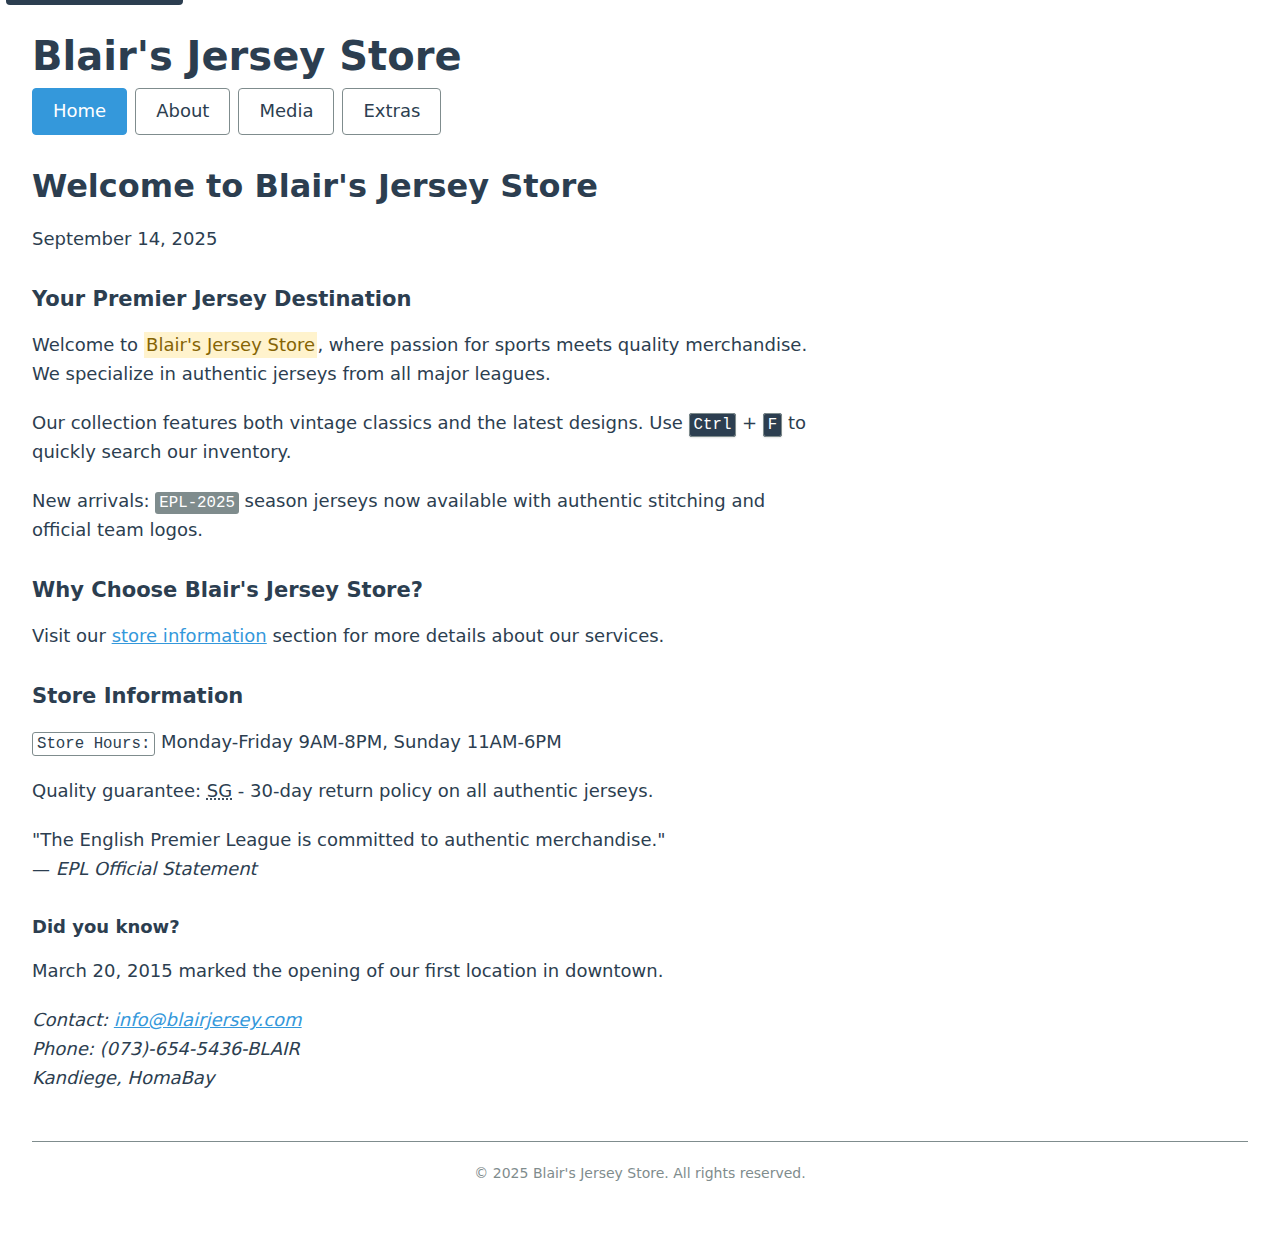
<file: index.html>
<!doctype html>
<html lang="en">
<head>
  <meta charset="utf-8" />
  <title>Blair's Jersey Store - Premium Sports Jerseys</title>
  <meta name="description" content="Blair's Jersey Store - Your premier destination for authentic sports jerseys and custom jerseys from all major leagues." />
  <meta name="viewport" content="width=device-width, initial-scale=1" />
  <link rel="stylesheet" href="assets/css/styles.css">
  <link rel="canonical" href="https://blairbyteworks.github.io/html-practical/"/>

</head>
<body>
  <a href="#main">Skip to content</a>

  <header>
    <h1>Blair's Jersey Store</h1>
    <nav aria-label="Primary">
      <ul>
        <li><a href="index.html" aria-current="page">Home</a></li>
        <li><a href="about.html">About</a></li>
        <li><a href="media.html">Media</a></li>
        <li><a href="extras.html">Extras</a></li>
      </ul>
    </nav>
  </header>

  <main id="main">
    <article>
      <header>
        <h2>Welcome to Blair's Jersey Store</h2>
        <p><time datetime="2025-09-14">September 14, 2025</time></p>
      </header>

      <section>
        <h3>Your Premier Jersey Destination</h3>
        <p>Welcome to <mark>Blair's Jersey Store</mark>, where passion for sports meets quality merchandise. We specialize in authentic jerseys from all major leagues.</p>
        <p>Our collection features both vintage classics and the latest designs. Use <kbd>Ctrl</kbd> + <kbd>F</kbd> to quickly search our inventory.</p>
        <p>New arrivals: <code>EPL-2025</code> season jerseys now available with authentic stitching and official team logos.</p>
      </section>

      <section>
        <h3>Why Choose Blair's Jersey Store?</h3>
        <p>Visit our <a href="#store-info">store information</a> section for more details about our services.</p>
      </section>

      <section id="store-info">
        <h3>Store Information</h3>
        <p><samp>Store Hours:</samp> Monday-Friday 9AM-8PM, Sunday 11AM-6PM</p>
        <p>Quality guarantee: <abbr title="Satisfaction Guaranteed">SG</abbr> - 30-day return policy on all authentic jerseys.</p>
        <blockquote cite="https://shop.premierleague.com/">
          "The English Premier League is committed to authentic merchandise."
          <footer>— <cite>EPL Official Statement</cite></footer>
        </blockquote>
      </section>

      <aside aria-label="Store highlights">
        <h4>Did you know?</h4>
        <p><time datetime="2015-03-20">March 20, 2015</time> marked the opening of our first location in downtown.</p>
      </aside>

      <footer>
        <address>
          Contact: <a href="mailto:info@blairjersey.com">info@blairjersey.com</a><br>
          Phone: (073)-654-5436-BLAIR<br>
          Kandiege, HomaBay
        </address>
      </footer>
    </article>
  </main>

  <footer>
    <p>&copy; <time datetime="2025">2025</time> Blair's Jersey Store. All rights reserved.</p>
  </footer>
</body>
</html>
</file>
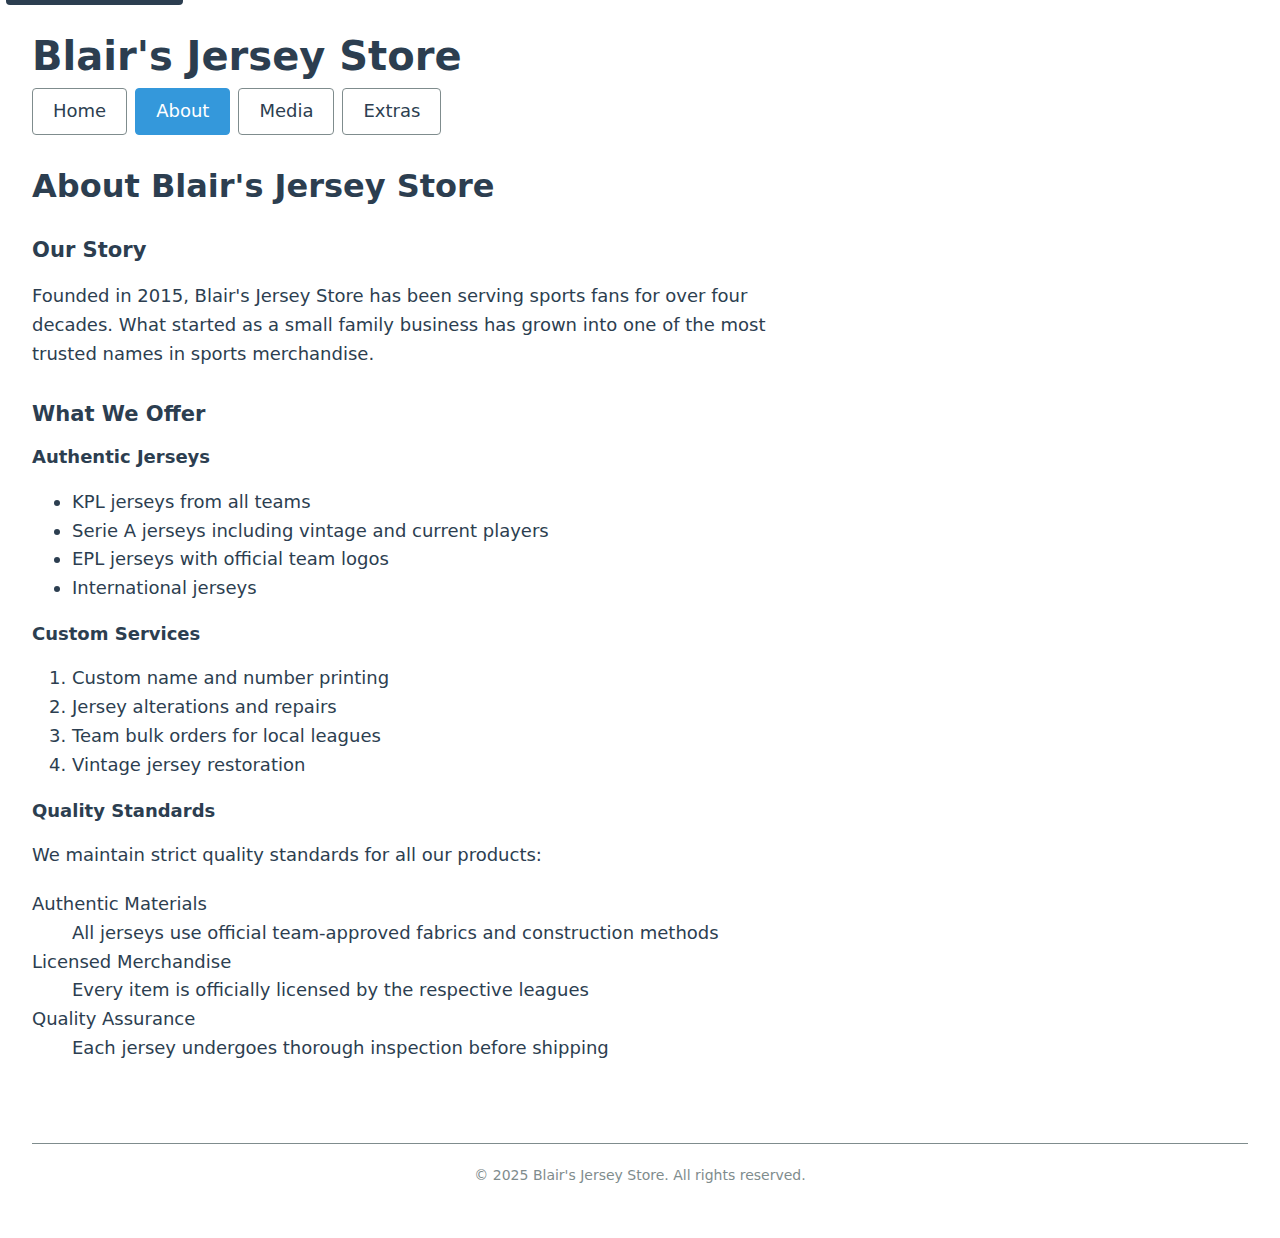
<file: about.html>
<!doctype html>
<html lang="en">
<head>
  <meta charset="utf-8" />
  <title>About Us - Blair's Jersey Store</title>
  <meta name="description" content="Learn about Blair's Jersey Store history, mission, and commitment to providing authentic sports jerseys and merchandise." />
  <meta name="viewport" content="width=device-width, initial-scale=1" />
  <link rel="stylesheet" href="assets/css/styles.css">
  <link rel="canonical" href="https://blairbyteworks.github.io/html-practical/about.html" />
</head>
<body>
  <a href="#main">Skip to content</a>

  <header>
    <h1>Blair's Jersey Store</h1>
    <nav aria-label="Primary">
      <ul>
        <li><a href="index.html">Home</a></li>
        <li><a href="about.html" aria-current="page">About</a></li>
        <li><a href="media.html">Media</a></li>
        <li><a href="extras.html">Extras</a></li>
      </ul>
    </nav>
  </header>

  <main id="main">
    <article>
      <header>
        <h2>About Blair's Jersey Store</h2>
      </header>

      <section>
        <h3>Our Story</h3>
        <p>Founded in 2015, Blair's Jersey Store has been serving sports fans for over four decades. What started as a small family business has grown into one of the most trusted names in sports merchandise.</p>
      </section>

      <section>
        <h3>What We Offer</h3>
        
        <h4>Authentic Jerseys</h4>
        <ul>
          <li>KPL jerseys from all teams</li>
          <li>Serie A jerseys including vintage and current players</li>
          <li>EPL jerseys with official team logos</li>
          <li>International jerseys</li>
        </ul>

        <h4>Custom Services</h4>
        <ol>
          <li>Custom name and number printing</li>
          <li>Jersey alterations and repairs</li>
          <li>Team bulk orders for local leagues</li>
          <li>Vintage jersey restoration</li>
        </ol>

        <h4>Quality Standards</h4>
        <p>We maintain strict quality standards for all our products:</p>
        <dl>
          <dt>Authentic Materials</dt>
          <dd>All jerseys use official team-approved fabrics and construction methods</dd>
          
          <dt>Licensed Merchandise</dt>
          <dd>Every item is officially licensed by the respective leagues</dd>
          
          <dt>Quality Assurance</dt>
          <dd>Each jersey undergoes thorough inspection before shipping</dd>
        </dl>
      </section>
    </article>
  </main>

  <footer>
    <p>&copy; <time datetime="2025">2025</time> Blair's Jersey Store. All rights reserved.</p>
  </footer>
</body>
</html>
</file>
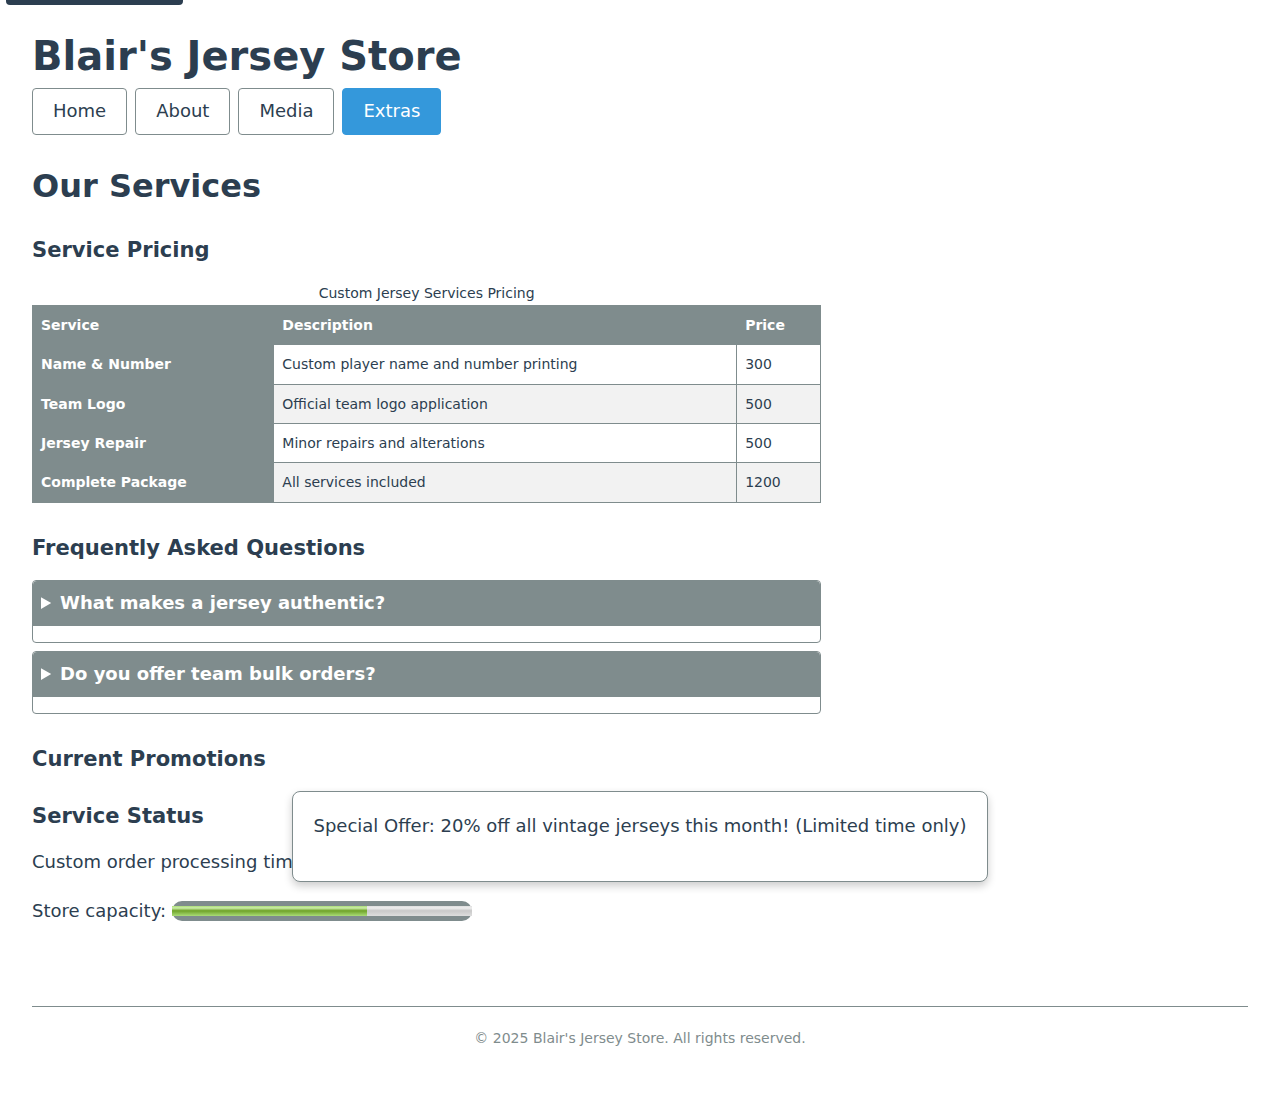
<file: extras.html>
<!doctype html>
<html lang="en">
<head>
  <meta charset="utf-8" />
  <title>Extras - Blair's Jersey Store</title>
  <meta name="description" content="Explore our services including custom jerseys, team orders, repairs, and jersey care at Blair's Jersey Store." />
  <meta name="viewport" content="width=device-width, initial-scale=1" />
  <link rel="stylesheet" href="assets/css/styles.css">
  <link rel="canonical" href="https://blairbyteworks.github.io/html-practical/extras.html" />
</head>
<body>
  <a href="#main">Skip to content</a>

  <header>
    <h1>Blair's Jersey Store</h1>
    <nav aria-label="Primary">
      <ul>
        <li><a href="index.html">Home</a></li>
        <li><a href="about.html">About</a></li>
        <li><a href="media.html">Media</a></li>
        <li><a href="extras.html" aria-current="page">Extras</a></li>
      </ul>
    </nav>
  </header>

  <main id="main">
    <article>
      <header>
        <h2>Our Services</h2>
      </header>

      <section>
        <h3>Service Pricing</h3>
        
        <table>
          <caption>Custom Jersey Services Pricing</caption>
          <thead>
            <tr>
              <th scope="col">Service</th>
              <th scope="col">Description</th>
              <th scope="col">Price</th>
            </tr>
          </thead>
          <tbody>
            <tr>
              <th scope="row">Name & Number</th>
              <td>Custom player name and number printing</td>
              <td>300</td>
            </tr>
            <tr>
              <th scope="row">Team Logo</th>
              <td>Official team logo application</td>
              <td>500</td>
            </tr>
            <tr>
              <th scope="row">Jersey Repair</th>
              <td>Minor repairs and alterations</td>
              <td>500</td> 
            </tr>
            <tr>
              <th scope="row">Complete Package</th>
              <td>All services included</td>
              <td>1200</td>
            </tr>
          </tbody>
        </table>
      </section>

      <section>
        <h3>Frequently Asked Questions</h3>
        
        <details>
          <summary>What makes a jersey authentic?</summary>
          <p>Authentic jerseys use official team-approved materials, construction methods, and are licensed by the respective leagues. They feature high-quality stitching, accurate team colors, and official logos.</p>
        </details>
        
        <details>
          <summary>Do you offer team bulk orders?</summary>
          <p>Yes, we specialize in team bulk orders for local leagues, schools, and organizations. Contact us for special pricing on orders of 10 or more jerseys.</p>
        </details>
      </section>

      <section>
        <h3>Current Promotions</h3>
        
        <dialog open>
          <p>Special Offer: 20% off all vintage jerseys this month! (Limited time only)</p>
        </dialog>
      </section>

      <section>
        <h3>Service Status</h3>
        
        <p>Custom order processing time: <progress value="3" max="5">3 out of 5 days</progress></p>
        <p>Store capacity: <meter min="0" max="100" low="30" high="80" optimum="50" value="65">65% capacity</meter></p>
      </section>
    </article>
  </main>

  <footer>
    <p>&copy; <time datetime="2025">2025</time> Blair's Jersey Store. All rights reserved.</p>
  </footer>
</body>
</html>
</file>
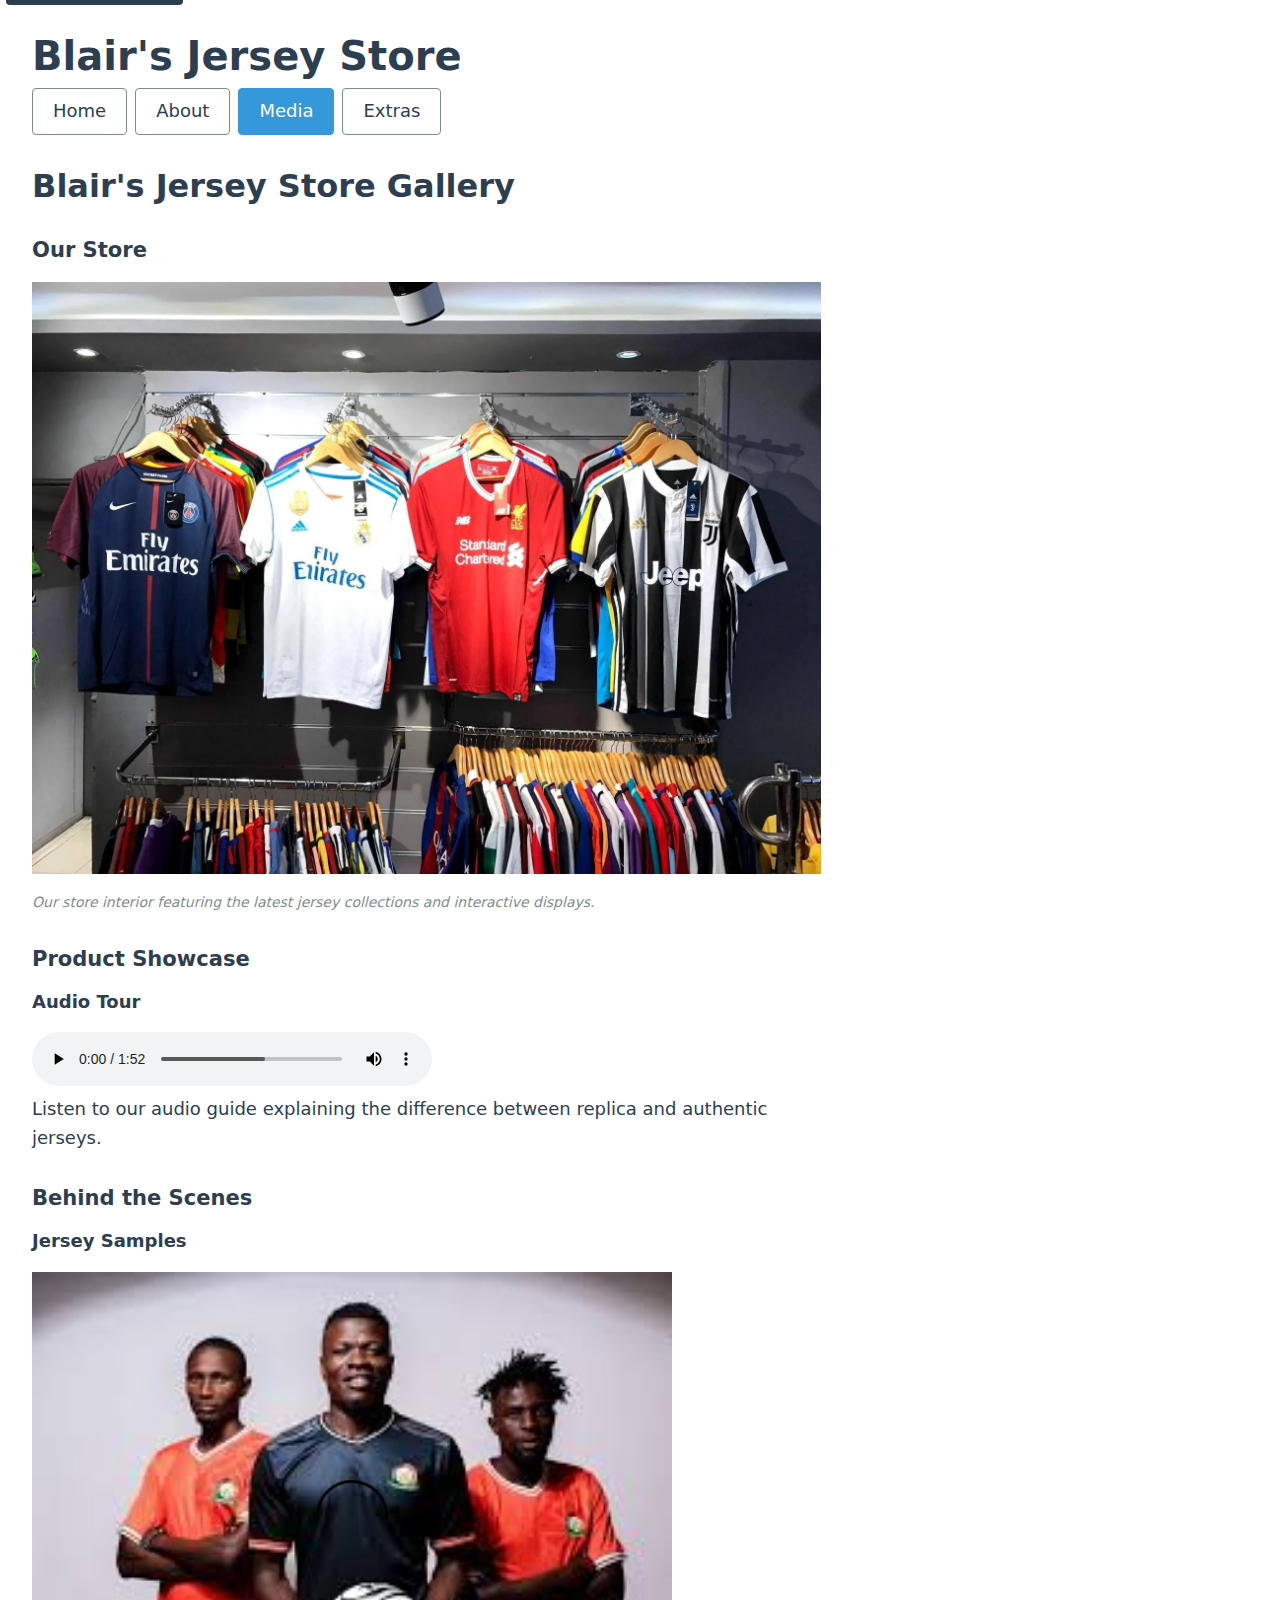
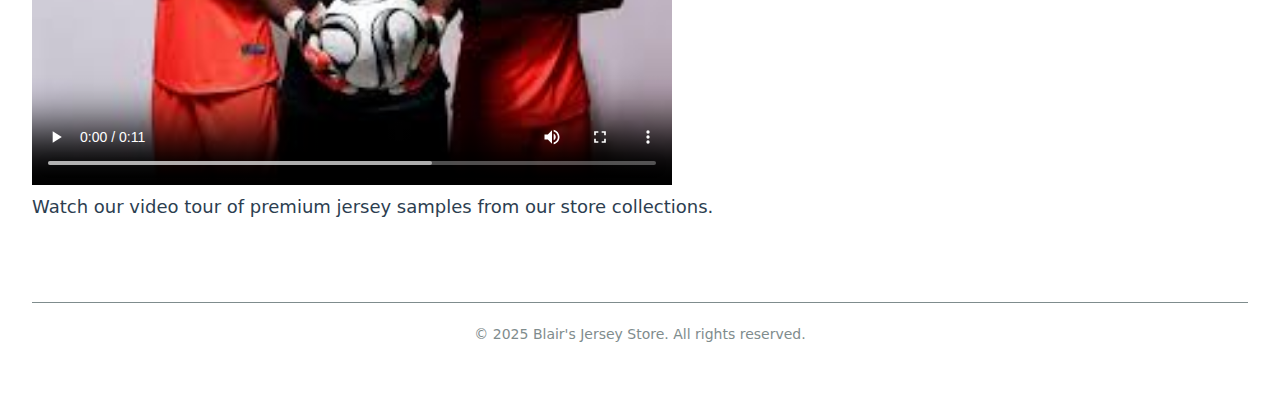
<file: media.html>
<!doctype html>
<html lang="en">
<head>
  <meta charset="utf-8" />
  <title>Media - Blair's Jersey Store</title>
  <meta name="description" content="Browse our gallery of authentic sports jerseys, store photos, and customer testimonials at Blair's Jersey Store." />
  <meta name="viewport" content="width=device-width, initial-scale=1" />
  <link rel="stylesheet" href="assets/css/styles.css">
  <link rel="canonical" href="https://blairbyteworks.github.io/html-practical/media.html" />
</head>
<body>
  <a href="#main">Skip to content</a>

  <header>
    <h1>Blair's Jersey Store</h1>
    <nav aria-label="Primary">
      <ul>
        <li><a href="index.html">Home</a></li>
        <li><a href="about.html">About</a></li>
        <li><a href="media.html" aria-current="page">Media</a></li>
        <li><a href="extras.html">Extras</a></li>
      </ul>
    </nav>
  </header>

  <main id="main">
    <article>
      <header>
        <h2>Blair's Jersey Store Gallery</h2>
      </header>

      <section>
        <h3>Our Store</h3>
        
        <figure>
          <picture>
            <source srcset="assets/images/Jersey_Store_Interior_View.jpg" media="(min-width: 1000px)">
            <img src="assets/images/Jersey_Store_Interior_View.jpg" alt="Interior view of Mike's Jersey Store showing jersey displays and customers shopping">
          </picture>
          <figcaption>Our store interior featuring the latest jersey collections and interactive displays.</figcaption>
        </figure>
      </section>

      <section>
        <h3>Product Showcase</h3>
        
        <h4>Audio Tour</h4>
        <audio controls>
          <source src="assets/audio/Jersey_Store_Audio.mp3" type="audio/mpeg">
          Your browser does not support the audio element.
        </audio>
        <p>Listen to our audio guide explaining the difference between replica and authentic jerseys.</p>
      </section>
      <section>
        <h3>Behind the Scenes</h3>
        
        <h4>Jersey Samples</h4>
        <video controls width="640" poster="assets/images/Jersey_Store_Image.jpg">
          <source src="assets/video/Jersey_Store_Video.mp4" type="video/mp4">
          Sorry, your browser doesn't support embedded videos.
        </video>
        
        <p>Watch our video tour of premium jersey samples from our store collections.</p>
      </section>
    </article>
  </main>

  <footer>
    <p>&copy; <time datetime="2025">2025</time> Blair's Jersey Store. All rights reserved.</p>
  </footer>
</body>
</html>
</file>
<file: assets/css/styles.css>
:root {
  
  --bg: #ffffff;
  --fg: #2c3e50;
  --muted: #7f8c8d;
  --brand: #3498db;
  --brand-contrast: #ffffff;
  
  
  --font-sans: system-ui, -apple-system, "Segoe UI", sans-serif;
  --font-mono: "SF Mono", Monaco, "Cascadia Code", monospace;
  --h1: 2.5rem;
  --h2: 2rem;
  --body: 1rem;
  
  
  --space-1: 0.5rem;
  --space-2: 1rem;
  --space-3: 1.5rem;
  --space-4: 2rem;
  --space-5: 3rem;
}


@media (prefers-color-scheme: dark) {
  :root {
    --bg: #1a202c;
    --fg: #41474f;
    --muted: #a0aec0;
    --brand: #4299e1;
    --brand-contrast: #1a202c;
  }
}


* {
  box-sizing: border-box;
}

body {
  font-family: var(--font-sans);
  font-size: var(--body);
  line-height: 1.6;
  color: var(--fg);
  background-color: var(--bg);
  margin: 0;
  padding: var(--space-2);
  max-width: 1200px;
  margin: 0 auto;
}


h1, h2, h3, h4, h5, h6,
p, ul, ol, dl, table, figure, blockquote, details {
  margin: 0 0 var(--space-2) 0;
}

h1 { font-size: var(--h1); }
h2 { font-size: var(--h2); }


header {
  margin-bottom: var(--space-4);
}

header h1 {
  margin-bottom: var(--space-1);
}


nav[aria-label="Primary"] ul {
  list-style: none;
  padding: 0;
  margin: 0;
  display: flex;
  flex-wrap: wrap;
  gap: var(--space-1);
}

nav[aria-label="Primary"] a {
  display: block;
  padding: var(--space-1) var(--space-2);
  text-decoration: none;
  color: var(--fg);
  border: 1px solid var(--muted);
  border-radius: 4px;
  transition: all 0.2s ease;
}

nav[aria-label="Primary"] a:hover,
nav[aria-label="Primary"] a:focus {
  background-color: var(--brand);
  color: var(--brand-contrast);
  border-color: var(--brand);
}

nav[aria-label="Primary"] a[aria-current="page"] {
  background-color: var(--brand);
  color: var(--brand-contrast);
  border-color: var(--brand);
}


@media (max-width: 480px) {
  nav[aria-label="Primary"] ul {
    flex-direction: column;
  }
  
  nav[aria-label="Primary"] a {
    text-align: center;
  }
}


main {
  display: grid;
  gap: var(--space-3);
}


@media (min-width: 768px) {
  body {
    padding: var(--space-3);
  }
}

@media (min-width: 1024px) {
  main {
    grid-template-columns: 2fr 1fr;
    gap: var(--space-4);
  }
  
  aside {
    grid-column: 2;
    grid-row: 1;
  }
  
  article {
    grid-column: 1;
  }
}


body > footer {
  margin-top: var(--space-5);
  padding-top: var(--space-2);
  border-top: 1px solid var(--muted);
  color: var(--muted);
  font-size: 0.875rem;
  text-align: center;
}



code, kbd, samp, var {
  font-family: var(--font-mono);
  font-size: 0.875em;
  padding: 0.125em 0.25em;
  border-radius: 3px;
}

code {
  background-color: var(--muted);
  color: var(--bg);
}

kbd {
  background-color: var(--fg);
  color: var(--bg);
  border: 1px solid var(--muted);
  box-shadow: 0 1px 2px rgba(0,0,0,0.1);
}

samp {
  background-color: var(--bg);
  border: 1px solid var(--muted);
}

mark {
  background-color: #fff3cd;
  color: #856404;
  padding: 0.125em;
}


@media (prefers-color-scheme: dark) {
  mark {
    background-color: #856404;
    color: #fff3cd;
  }
  
  code {
    background-color: var(--muted);
    color: var(--bg);
  }
}


a {
  color: var(--brand);
  text-decoration: underline;
}

a:hover, a:focus {
  text-decoration-thickness: 2px;
}


.card {
  padding: var(--space-2);
  border-radius: 8px;
  border: 1px solid var(--muted);
  box-shadow: 0 2px 4px rgba(0,0,0,0.1);
  background-color: var(--bg);
}

article {
  background-color: var(--bg);
}

section {
  margin-bottom: var(--space-3);
}


table {
  width: 100%;
  border-collapse: collapse;
  margin: var(--space-2) 0;
  font-size: 0.875rem;
}

th, td {
  padding: var(--space-1);
  text-align: left;
  border: 1px solid var(--muted);
}

th {
  background-color: var(--muted);
  color: var(--bg);
  font-weight: 600;
}


tbody tr:nth-child(even) {
  background-color: rgba(0,0,0,0.05);
}

@media (prefers-color-scheme: dark) {
  tbody tr:nth-child(even) {
    background-color: rgba(255,255,255,0.05);
  }
}


.table-wrapper {
  overflow-x: auto;
}

@media (max-width: 600px) {
  table {
    font-size: 0.75rem;
  }
  
  th, td {
    padding: var(--space-1) 0.25rem;
  }
}


img, video {
  max-width: 100%;
  height: auto;
}

figure {
  margin: var(--space-2) 0;
}

figcaption {
  font-size: 0.875rem;
  color: var(--muted);
  font-style: italic;
  margin-top: var(--space-1);
}

audio {
  width: 100%;
  max-width: 400px;
}

details {
  border: 1px solid var(--muted);
  border-radius: 4px;
  margin: var(--space-1) 0;
  padding: var(--space-1);
}

summary {
  cursor: pointer;
  font-weight: 600;
  padding: var(--space-1);
  background-color: var(--muted);
  color: var(--bg);
  margin: calc(-1 * var(--space-1));
  margin-bottom: var(--space-1);
  border-radius: 4px 4px 0 0;
  transition: background-color 0.2s ease;
}

summary:hover, summary:focus {
  background-color: var(--brand);
}

details[open] summary {
  border-radius: 4px 4px 0 0;
}


dialog {
  border: 1px solid var(--muted);
  border-radius: 8px;
  padding: var(--space-2);
  background: var(--bg);
  color: var(--fg);
  box-shadow: 0 4px 8px rgba(0,0,0,0.2);
}


progress, meter {
  width: 100%;
  max-width: 300px;
  height: 20px;
  appearance: none;
  border: none;
  border-radius: 10px;
  background-color: var(--muted);
}

progress::-webkit-progress-bar {
  background-color: var(--muted);
  border-radius: 10px;
}

progress::-webkit-progress-value {
  background-color: var(--brand);
  border-radius: 10px;
}


.mt-2 { margin-top: var(--space-2); }
.mb-3 { margin-bottom: var(--space-3); }
.text-center { text-align: center; }
.visually-hidden {
  position: absolute !important;
  width: 1px;
  height: 1px;
  padding: 0;
  margin: -1px;
  overflow: hidden;
  clip: rect(0, 0, 0, 0);
  white-space: nowrap;
  border: 0;
}


a:focus,
button:focus,
summary:focus,
[tabindex]:focus {
  outline: 2px solid var(--brand);
  outline-offset: 2px;
}


a:hover {
  opacity: 0.8;
}


.card {
  transition: transform 0.2s ease, box-shadow 0.2s ease;
}

.card:hover {
  transform: translateY(-2px);
  box-shadow: 0 4px 8px rgba(0,0,0,0.15);
}


@media (prefers-reduced-motion: reduce) {
  *,
  *::before,
  *::after {
    animation-duration: 0.01ms !important;
    animation-iteration-count: 1 !important;
    transition-duration: 0.01ms !important;
    scroll-behavior: auto !important;
  }
}


@media (min-width: 480px) {
  /* Small tablets */
  body {
    padding: var(--space-3);
  }
}

@media (min-width: 768px) {
  /* Tablets */
  :root {
    --body: 1.125rem;
    --space-2: 1.25rem;
    --space-3: 2rem;
  }
}

@media (min-width: 1024px) {
  /* Desktop */
  body {
    padding: var(--space-4);
  }
  
  
  .content-grid {
    display: grid;
    grid-template-columns: 2fr 1fr;
    gap: var(--space-4);
  }
}


@media (max-width: 375px) {
  /* Very narrow phones */
  :root {
    --space-1: 0.25rem;
    --space-2: 0.75rem;
    --h1: 2rem;
    --h2: 1.75rem;
  }
}

@media (min-width: 1280px) {
  /* Wide screens */
  body {
    max-width: 1400px;
  }
}


a[href="#main"] {
  position: absolute;
  top: -40px;
  left: 6px;
  background: var(--fg);
  color: var(--bg);
  padding: var(--space-1) var(--space-2);
  text-decoration: none;
  z-index: 1000;
  border-radius: 0 0 4px 4px;
  transition: top 0.3s;
}

a[href="#main"]:focus {
  top: 6px;
}


h1, h2, h3, h4, h5, h6 {
  line-height: 1.2;
  font-weight: 600;
}


:focus-visible {
  outline: 2px solid var(--brand);
  outline-offset: 2px;
}


main {
  min-height: 60vh;
}
</file>
